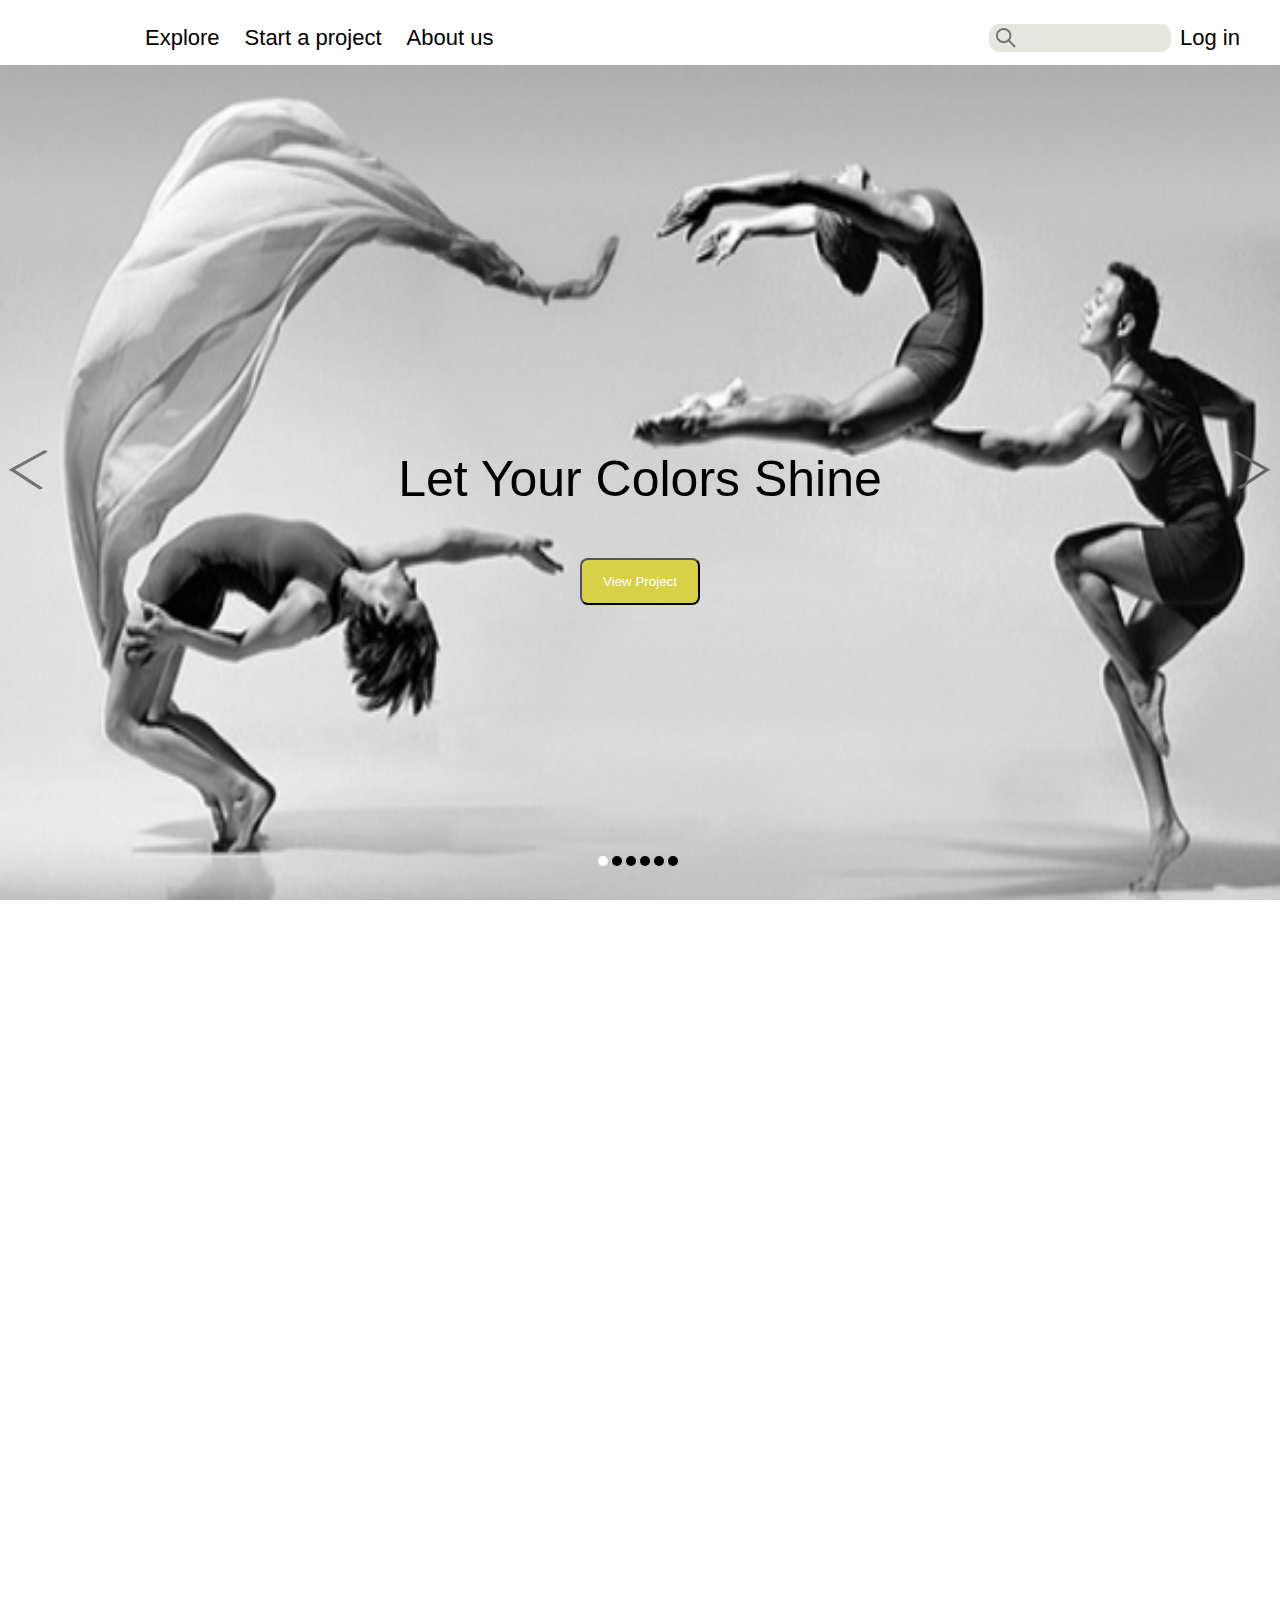
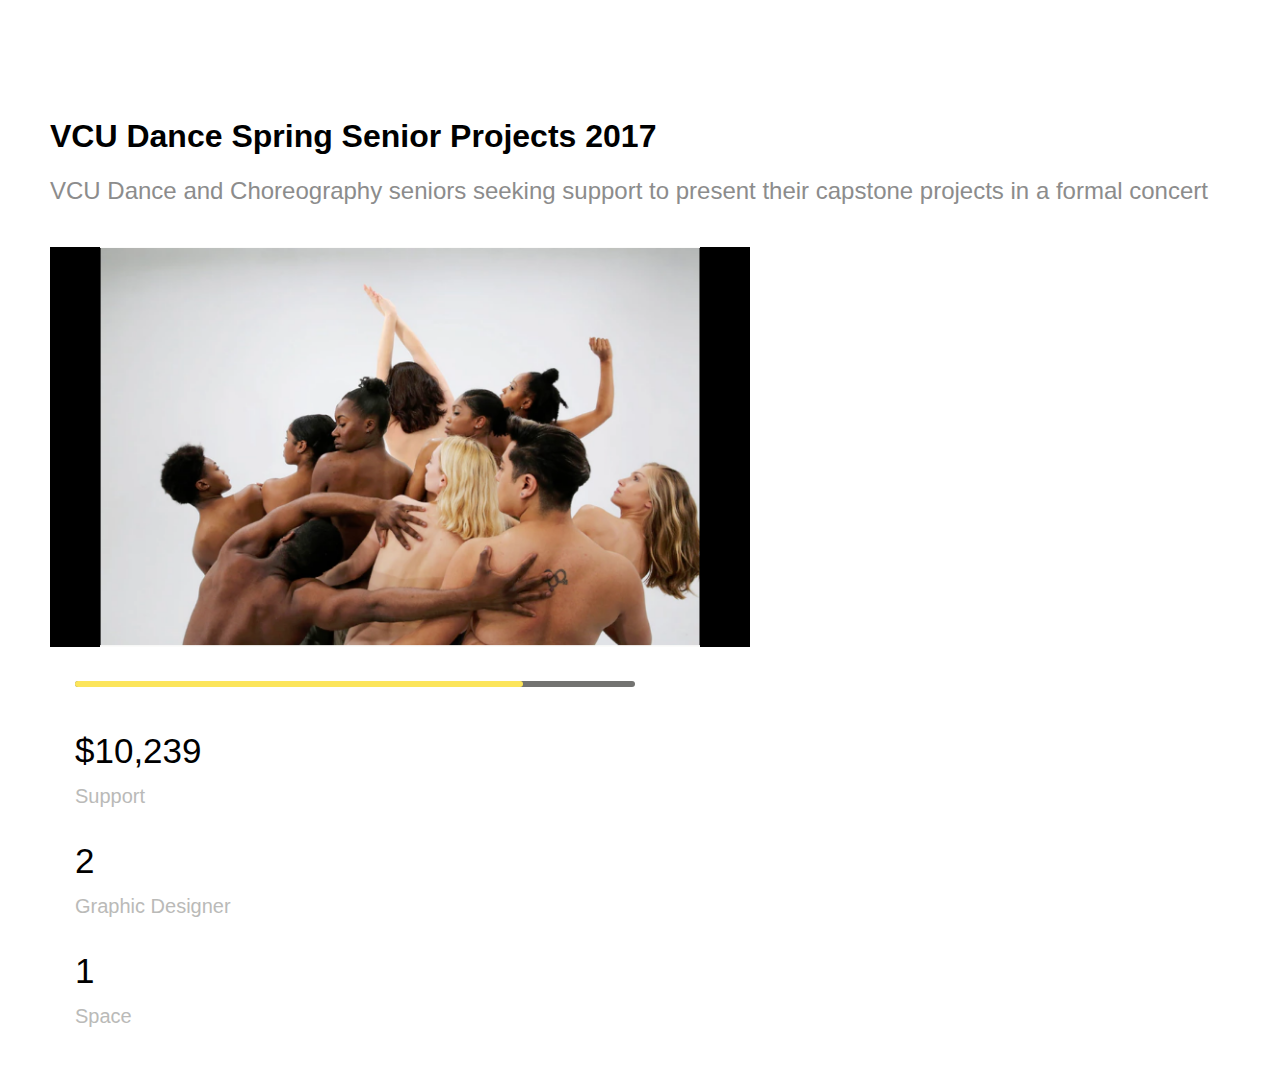
<file: index.html>
<!DOCTYPE html>
<html>
<head>
	<title></title>
  <meta name="viewport" content="width=device-width, initial-scale=1.0">
	<link rel = "stylesheet" type = "text/css" href="pageStyle.css">
  <link rel = "stylesheet" type = "text/css" href="css/userInfoPage_style.css">
  <script src="https://cdnjs.cloudflare.com/ajax/libs/jquery/3.0.0/jquery.min.js"></script>
</head>
<body>
  <header>
    <div class = "infoLeft">
  	  <a>Explore</a><a>Start a project</a><a>About us</a>
  	</div>
  	<div class = "infoRight">
        <div>
            <input type = "text"><img class = "search" src = "images/search.png">
        </div>
        <a class = "loginBox">Log in</a>
        <img class = "userProfile"> 
  	</div>
  </header>
  <div id = "page1">
    <div class = "center">
       <a>Let Your Colors Shine</a>
       <input type = "button" value = "View Project">
    </div>
    <ul class = "backgroundImgList">
          <li class = "current"><img src = "images/background_0.PNG"></li>
          <li><img src = "images/background_1.jpg"></li>
          <li><img src = "images/background_2.jpg"></li>
          <li><img src = "images/background_3.jpg"></li>
          <li><img src = "images/background_4.jpg"></li>
          <li><img src = "images/background_5.jpg"></li>
    </ul>
    <img class = "left" src = "images/previous.png">
    <img class = "right" src = "images/next.png">
    <div class = "pageList">
         <div class = "items current"></div>
         <div class = "items"></div>
         <div class = "items"></div>
         <div class = "items"></div>
         <div class = "items"></div>
         <div class = "items"></div>
    </div>
  </div>
  <div id = "page2">
    <div class = "itemList">
      <div class ="item">
         <img src = "images/imgList1.jpg">
         <div>EL MERAGE</div>
      </div>
      <div class ="item">
      	 <img src = "images/imgList2.jpg">
         <div>LA GIOCONDA</div>
      </div>
      <div class ="item">
      	 <img src = "images/imgList3.PNG">
         <div>TAINAN</div>
      </div>
      <div class ="item"></div>
    </div>
  </div>
  <div id = "page3">
    <div class = "title">
     <h1>VCU Dance Spring Senior Projects 2017</h1>
     <a>VCU Dance and Choreography seniors seeking support to 
         present their capstone projects in a formal concert
     </a>
     </div>
     <div class = "projectBox">
        <img src = "images/projectImg.PNG">
     </div>
     <div class = "infoBox">
        <progress value="8" max="10"></progress>
        <div class = "infoList">
    	     <div>
    	       <a>$</a><a class = "money">10,239</a><br>
    	       <a class = "subTitle">Support</a>
    	     </div>
    	     <div>
    	       <a>2</a><br>
    	       <a class = "subTitle">Graphic Designer</a>
    	     </div>
    	     <div>
    	       <a>1</a><br>
    	       <a class = "subTitle">Space</a>
    	     </div>
  	    </div>   
     </div>
  </div>
  <div class = "login" >
      <div class = "userInfo">
        <div class = "fb">
        　<img src = "images/fbLogo.png">
          <input type="submit" class = "fbLogin" value = "使用Mark Hamburger帳號登入">
        </div>
        <div class = "google">
          <img src = "images/googleLogo.png">
          <input type="submit" class = "googleLogin" value = "使用Android機器人登入">
        </div>
        <div class = "divideLine">
          <span>或</span>
          <hr>
        </div>
        <input type="text" placeholder="電子郵件地址">
        <input type="password" placeholder="密碼">
        <input type="submit" class = "loginButton" value = "登入">
      </div>
  </div>
  <script src = "js/main.js"></script>
</body>
</html>
</file>
<file: pageStyle.css>
header{
	position: fixed;
	top:0px;
	left:0px;
	width:100%;
	height:65px;
	background-color:white;
	z-index: 99;
}
header .infoLeft{
	position:absolute;
	left:120px;
	padding-top:20px;
}
header a{
	margin-left: 25px;
	margin-top: 5px;
	font:22px sans-serif;
	cursor: pointer;
	line-height: 35px;
}
header a:hover{
	color:#8C8C8C;
}
header .infoRight{
	position:absolute;
	right: 40px;
	padding-top: 20px;
}

header .infoRight > div{
	position: relative;
	float: left;
	top:4px;
	left: 0px;
	width: 181px;
	height: 40px;
}

header .infoRight img.search{
	position: absolute;
	width: 20px;
	height: 20px;
	left:7px;
	top:4px;
}
header input[type=text]{
	border-radius: 10px;
	top:10px;
	height: 26px;
    width: 150px;
	font-size: 20px;
	background-color:#E6E6E0;
	border:none;
	outline: none;
	padding-left: 30px;
}
header .infoRight > a{
	margin-left: 10px;
	padding-top: 10px;
}

header .infoRight > .userProfile{
	margin-left:39px;
    border:solid 0.1px #CCCBCA;
    float:left;
    width:40px;
    height:40px;
    display: none;
}

#page1{
	position: absolute;
	top:0px;
	left:0px;
	height:100%;
	width:100%;
}
#page1 .backgroundImgList{
	position: absolute;
	list-style: none;
	width: 100%;
	height: 100%;
	padding: 0px;
	margin: 0px;
    left: 0px;
    top: 0px;
}

#page1 .backgroundImgList img{
	float:left;
	width: 100%;
	height: 100%;
	border:0;
}
#page1 .backgroundImgList li{
	display: none;
}
#page1 .backgroundImgList .current{
    display: initial;
}
#page1 img.left,#page1 img.right{
	position: absolute;
    top:50%;
	width:40px;
	height: 40px;
	cursor: pointer;
}
#page1 .left{
	left:8px;
}
#page1 .right{
	right:8px;
}
#page1 .center{
	position: absolute;
	margin-left: -250px;
	top:50%;
	left:50%;
	width:500px;
	text-align: center;
	z-index: 10
}
#page1 .center a{
    font:50px sans-serif;
}
#page1 .center input[type=button]{
	margin-top: 50px;
	width:120px;
	height: 47px;
	background-color: #D7D148;
	border-radius: 8px;
	color:white;
	cursor: pointer;
}
.pageList{
	position: absolute;
	margin-left:-42px;
	left:50%;
	bottom: 30px;
	width: 84px;
}

.pageList div{
	display: inline-block;
	width:10px;
	height: 10px;
	border-radius: 50%;
	background-color: black;
	cursor: pointer;
}

.pageList div:hover,.pageList .current{
	background-color: white;
}
#page2{
	position: absolute;
	top:100%;
	left:0px;
	height:83%;
	width:100%;
	background-color: white;
}
#page2 .itemList{
	position: inherit;
	width:100%;
	margin-left:-50%;
	left:50%;
	top:70px;
}
#page2 .itemList .item{
	margin-left: 50px;
	margin-right: 15px;
	margin-bottom: 25px;
	width:260px;
	height: 400px;
	background-color: #D1D0CA;
	float: left;
	display: none; 
}
#page2 .itemList .item img{
	width:255px;
	height:385px;
}
#page2 .itemList .item div{
	position:absolute;
	top:315px;
	width: 260px;
	height: 70px;
	background-color: #FCE55B;
	text-align: center;
	line-height: 63px;
	font-family: sans-serif ;
	font-size: 22px;
	opacity: 0.8;
}
#page3{
	position: absolute;
	top:183%;
	left:0px;
	height:100%;
	width:100%;
	background-color: white;
}
#page3 .title{
	position: absolute;
	left:50px;
	top:50px;
    font-family: sans-serif ;
}
#page3 .title a{
	font-size: 24px;
	color:#8C8C8C;
}
#page3 div{
	display: inline-block;
	margin-bottom: 30px;
	margin-right: 20px;
}
#page3 .projectBox{
	position: relative;
	top:200px;
	left:50px;
	width: 700px;
	height: 400px;
	background-color: black;
}
#page3 .projectBox img{
	position: absolute;
	margin-left: -300px;
	width:600px;
	height: 400px;
	left:50%;
}
#page3 .infoBox{
	position: relative;
	left: 50px;
	top:200px;
	width:600px;
	height:400px;
	background-color:white;
}
#page3 .infoBox progress{
	position: absolute;
	-webkit-appearance:none;
	appearance:none;
	left:25px;
	width:560px;
	top:0px;
	height:6px;
}
#page3 .infoBox progress::-webkit-progress-bar {
	background-color: #737371;
	border-radius:5px;
}
#page3 .infoBox progress::-webkit-progress-value {
	background-color: #FCE55B;
	border-radius:5px;
}
#page3 .infoBox .infoList{
	position: absolute;
	left:25px;
	top:40px;
	width:560px;
	height:300px;
}
#page3 .infoBox .infoList div{
	display: block;
	width:250px;
	height:70px;
	font-size: 35px;
	font-family: sans-serif;
	text-align: left;
	padding-top: 10px;
}
#page3 .infoBox .infoList div a:second-child{
    padding-left:20px; 
}
#page3 .infoBox .infoList div .subTitle{
   left: 0px;
   font-size: 20px;
   color:#BABAB8;
   top:10px;
}

.login {
	position: fixed;
	margin-right: -230px;
	right:50%;
	top:160px;
	width: 460px;
	height: 510px;
	background-color: white;
	z-index: 9999;
	display: none;
}
.login div{
	position: relative;
}

.login>.userInfo{
	position: absolute;
	width: 410px;
	height: 450px;
	margin-left: -210px;
	left: 50%;
	top: 30px;
}
.login>.userInfo input{
	width: 410px;
	height: 60px;
	margin-bottom: 10px;
	border-radius: 2px;
	font-size: 18px;
	font-family: Microsoft JhengHei;
    border:solid 1px #D6D8DA;
}
.login>.userInfo input[type=submit]{
	height: 60px;
	border-radius: 4px;
}

.login>.userInfo input[type=submit]:hover{
    -webkit-filter:opacity(.7);
}

.login > .userInfo .fbLogin {
	background-color: #1A4999;
	color: white;
}

.login > .userInfo .googleLogin{
    background-color: white;
    color:black;
}

.login > .userInfo > .fb > img{
	position: absolute;
	top:30px;
	width:35px;
	height: 35px;
}

.login > .userInfo > .google > img{
	position: absolute;
	top:18px;
	left:20px;
	width:26px;
	height: 26px;
}

.login > .userInfo > .loginButton{
    background-color: #EAEA54;
}

.login > .userInfo > .divideLine{
	text-align: center;
	width: 400px;
	margin-bottom: 21px;
}
.login > .userInfo > .divideLine > span {
   display: inline-block;
   background-color: white;
}

.login > .userInfo > .divideLine > hr {
   width: 100%;
   margin-top: -10px;
}

div.userHoverInfo{
  position: fixed;
  right:10px;
  top:70px;
  width: 250px;
  height: 243px;
  background-color: white;
  border: solid 0.5px #D6D8DA;
}

div.userHoverInfo ul{
  list-style: none;
  margin-top: 0px;
  width: 100px;
  height: 160px;
  padding-left: 10px;
}

div.userHoverInfo li{
	display: block;
	line-height: 60px;
	width: 200px;
	height: 60px;
	font-size: 20px;
	font-family: Microsoft JhengHei;
	border-bottom: solid 0.5px #D6D8DA;
    cursor: pointer;
}

div.userHoverInfo li:hover{
   padding-left: 5px;
}
</file>
<file: css/userInfoPage_style.css>
.loginInfo{
	position: fixed;
	top:200px;
	margin-left: -250px;
	left: 50%;
	width: 500px;
	height: 350px;
	z-index: 9999;
	background-color: white;
}

.loginInfo > header{
	position: absolute;
	top:0px;
	left:0px;
	width:100%;
	height:30px;
}

.loginInfo > header.fb{
	background-color: #1A4999;
}

.loginInfo > header.google{
	background-color: #F32A13;
}

.loginInfo > div {
   position: absolute;
	top:50px;
	margin-left: -200px;
	left: 50%;
	width: 400px;
	height: 250px;
	text-align: center;
	line-height: 20px;
}

.loginInfo > div > img{
	position: absolute;
	top:50px;
	margin-left: -50px;
	left: 50%;
	width: 100px;
	height: 120px;
	border: solid 0.5px #CCCBCA;
}

.loginInfo > div > p{
   position: absolute;
   bottom: 10px;
}

.loginInfo > input {
	position: absolute;
	bottom: 20px;
	right: 25px;
	width: 60px;
	height: 30px;
	color: white;
}

.loginInfo.fb > input{
   background-color: #1A4999;
}

.loginInfo.google > input{
   background-color: #F32A13;
}
</file>
